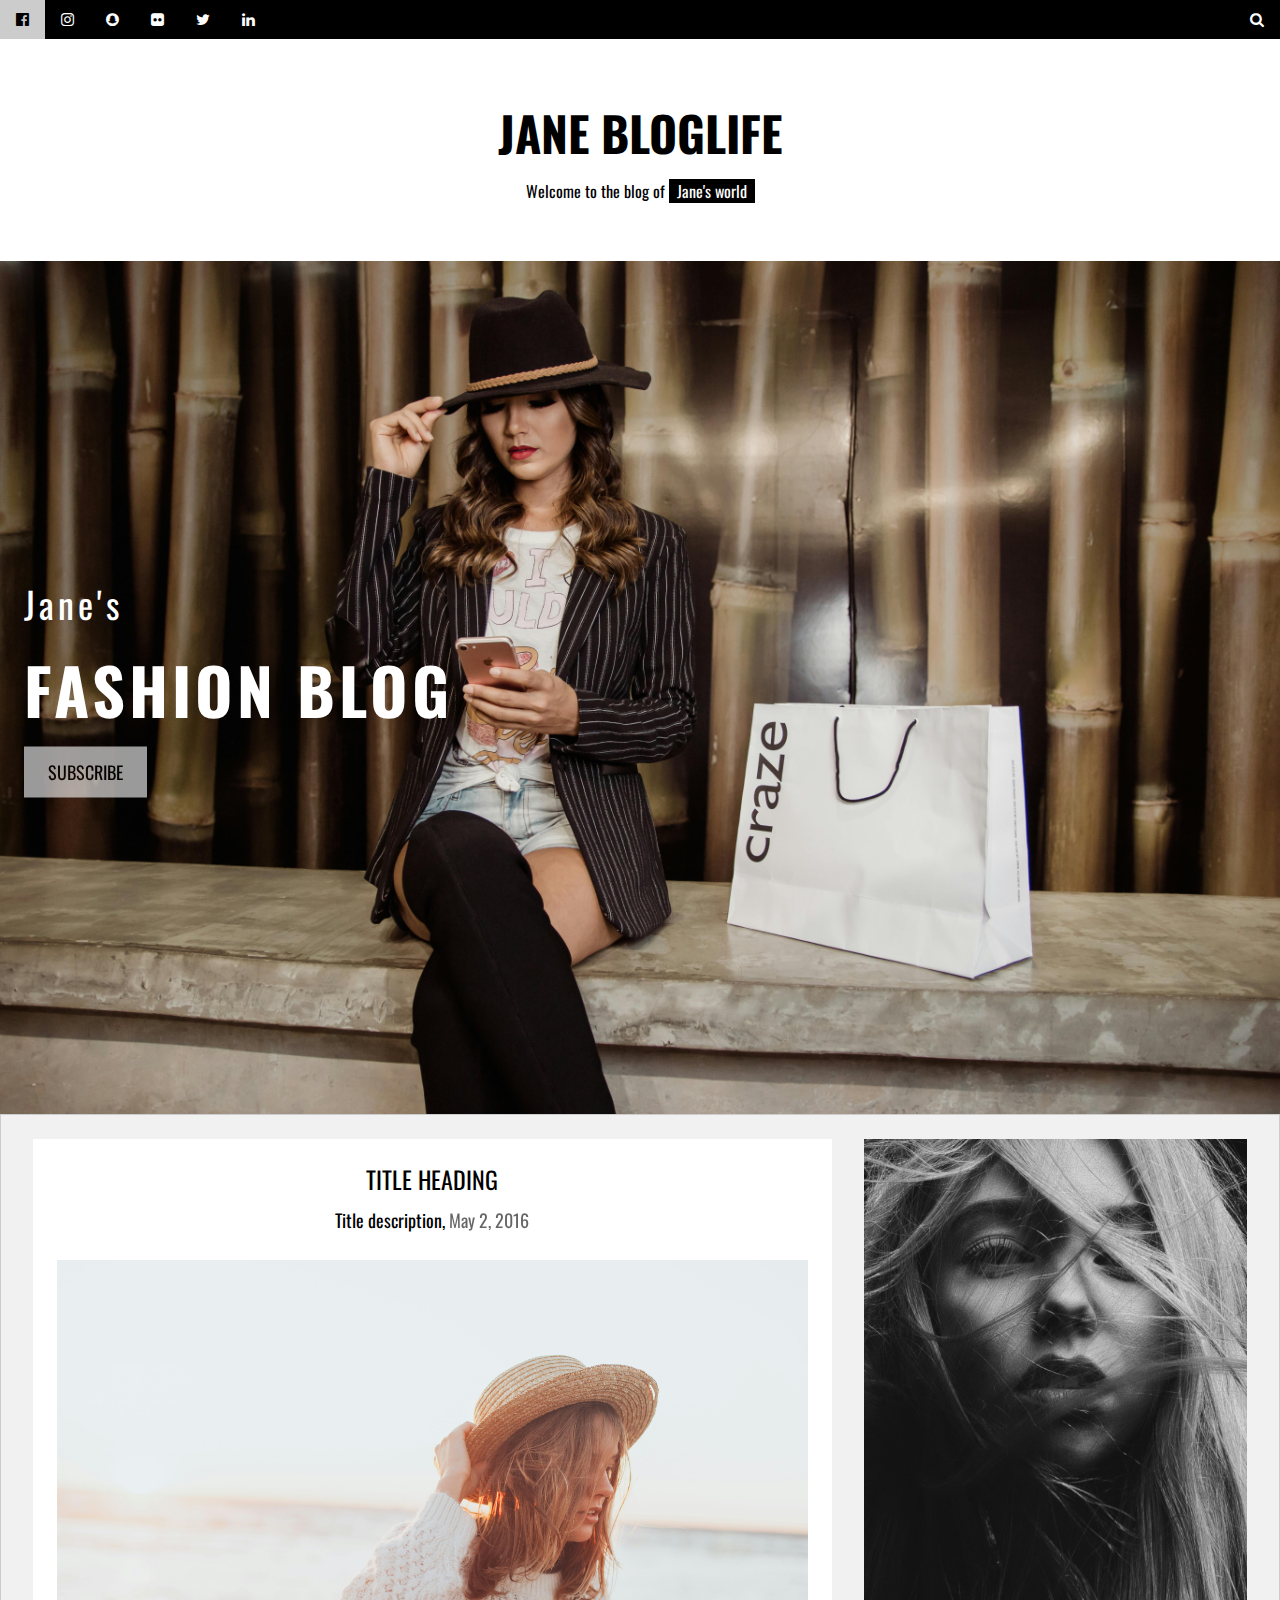
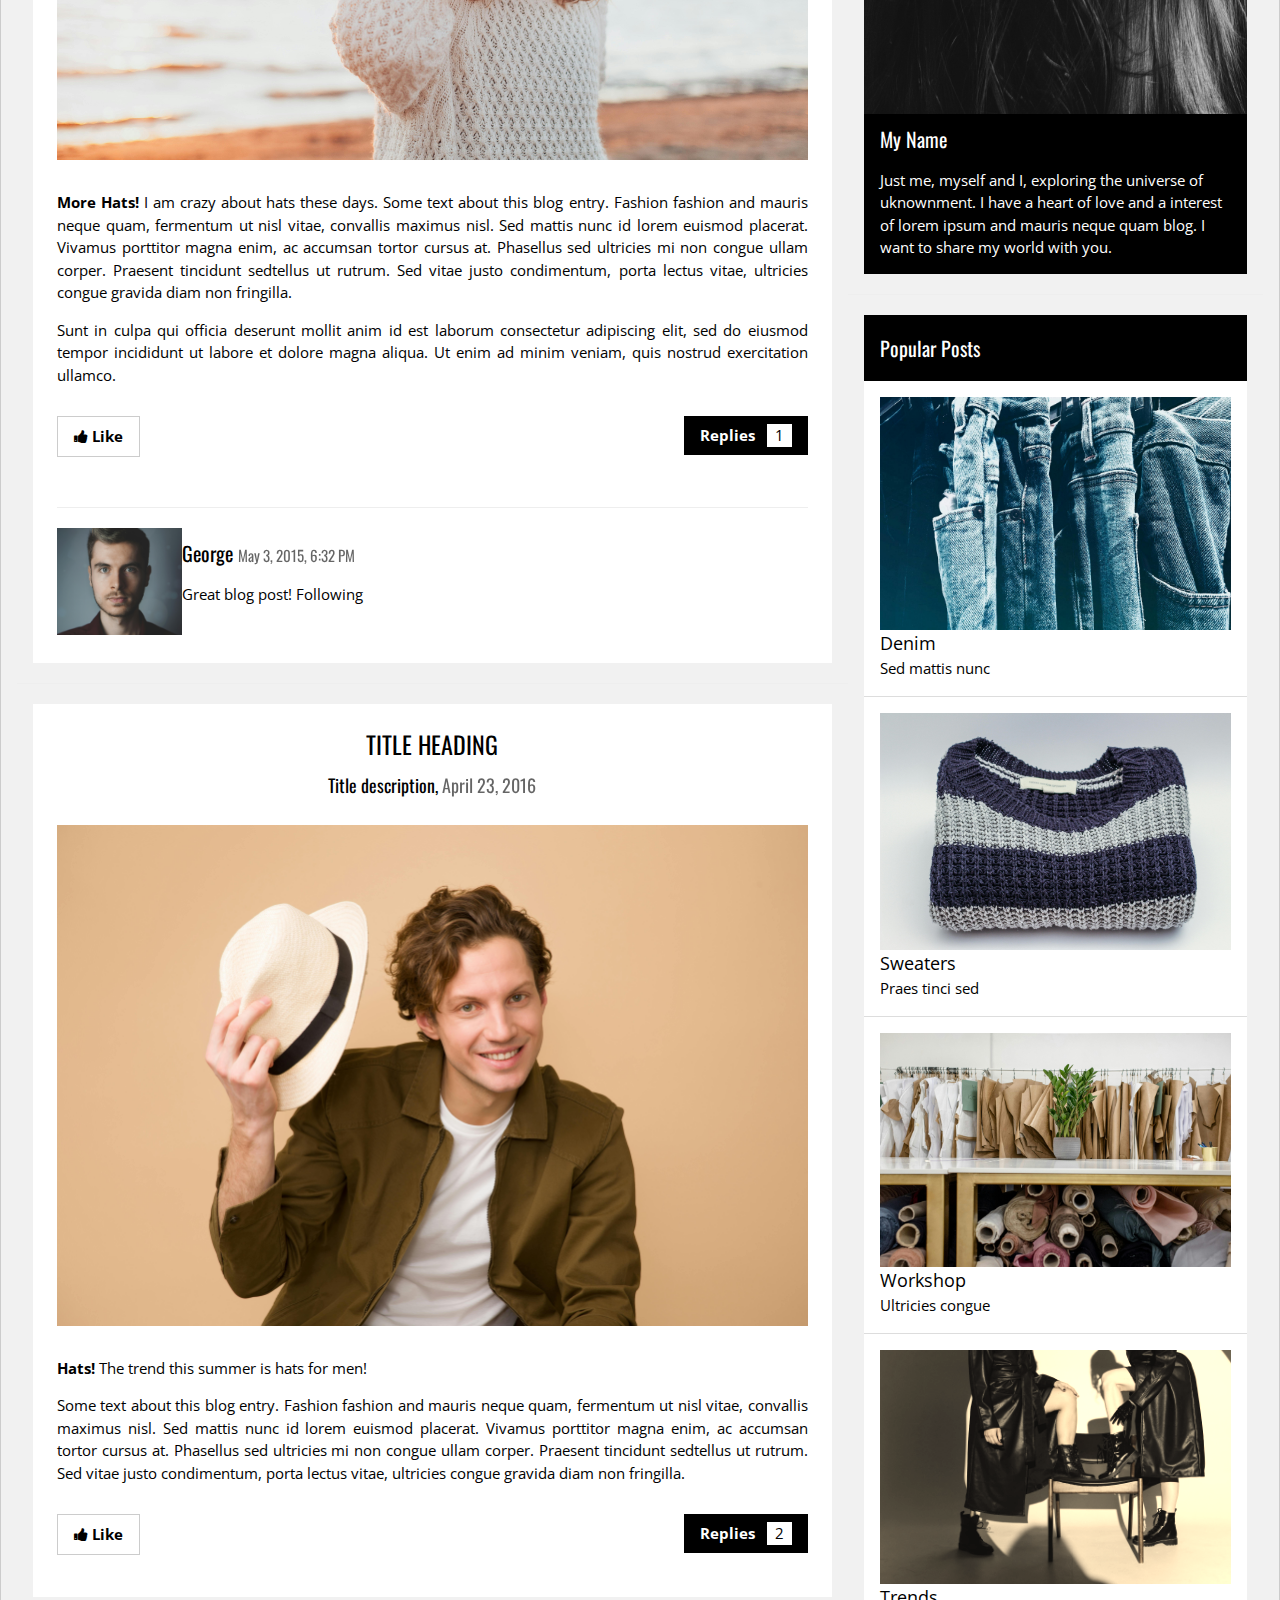
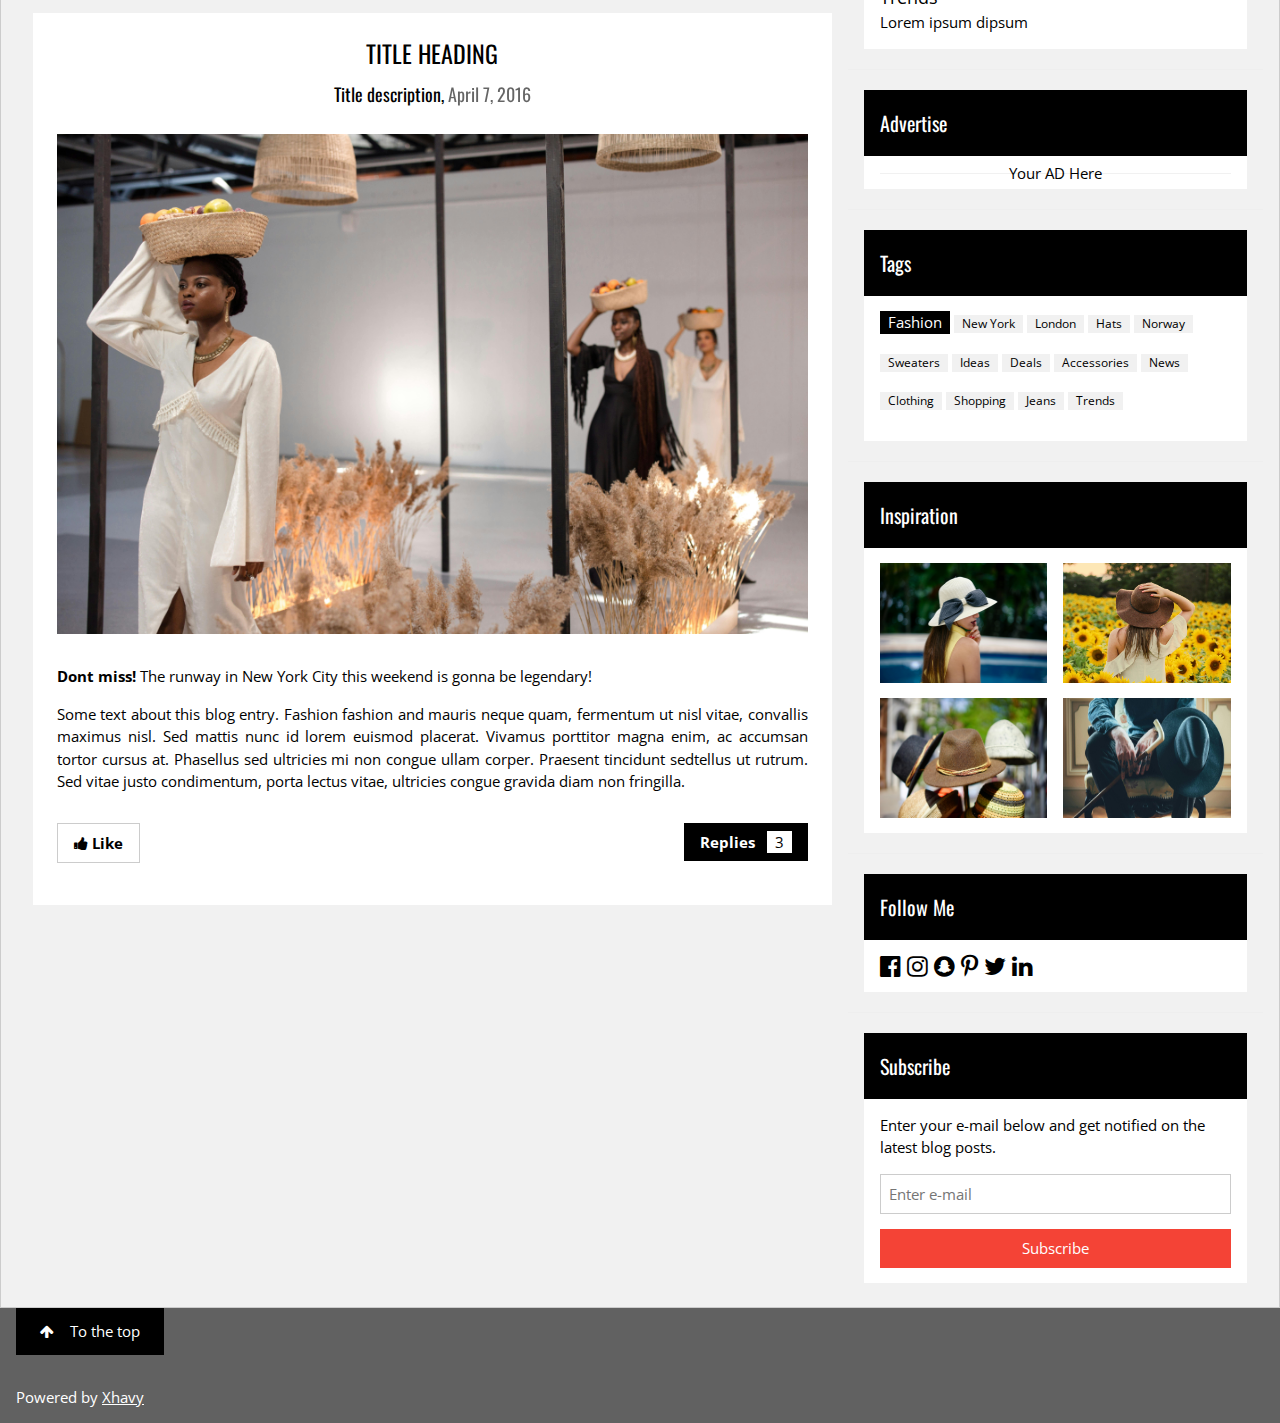
<file: index.html>
<!DOCTYPE html>
<html lang="es">

<head>
  <title>W3.CSS Template</title>
  <meta charset="UTF-8">
  <meta name="viewport" content="width=device-width, initial-scale=1">
  <link rel="stylesheet" href="https://www.w3schools.com/w3css/4/w3.css">
  <link rel="stylesheet" href="https://fonts.googleapis.com/css?family=Oswald">
  <link rel="stylesheet" href="https://fonts.googleapis.com/css?family=Open Sans">
  <link rel="stylesheet" href="https://cdnjs.cloudflare.com/ajax/libs/font-awesome/4.7.0/css/font-awesome.min.css">
  <link rel="stylesheet" href="styles.css">
</head>

<body class="w3-light-grey">

  <!-- Navigation bar with social media icons -->
  <div class="w3-bar w3-black w3-hide-small">
    <a href="facebook.html" class="w3-bar-item w3-button"><i class="fa fa-facebook-official"></i></a>
    <a href="instagram.html" class="w3-bar-item w3-button"><i class="fa fa-instagram"></i></a>
    <a href="#" class="w3-bar-item w3-button"><i class="fa fa-snapchat"></i></a>
    <a href="#" class="w3-bar-item w3-button"><i class="fa fa-flickr"></i></a>
    <a href="#" class="w3-bar-item w3-button"><i class="fa fa-twitter"></i></a>
    <a href="#" class="w3-bar-item w3-button"><i class="fa fa-linkedin"></i></a>
    <a href="#" class="w3-bar-item w3-button w3-right"><i class="fa fa-search"></i></a>
  </div>

  <!-- w3-content defines a container for fixed size centered content, 
and is wrapped around the whole page content, except for the footer in this example -->
  <div class="w3-content">

    <!-- Header -->
    <header class="w3-container w3-center w3-padding-48 w3-white">
      <h1 class="w3-xxxlarge"><b>JANE BLOGLIFE</b></h1>
      <h6>Welcome to the blog of <span class="w3-tag">Jane's world</span></h6>
    </header>

    <!-- Image header -->
    <header class="w3-display-container w3-wide" id="home">
      <img class="w3-image" src="images/jane.jpg" alt="Fashion Blog" width="1600" height="1060">
      <div class="w3-display-left w3-padding-large">
        <h1 class="w3-text-white">Jane's</h1>
        <h1 class="w3-jumbo w3-text-white w3-hide-small"><b>FASHION BLOG</b></h1>
        <h6><button class="w3-button w3-white w3-padding-large w3-large w3-opacity w3-hover-opacity-off"
            onclick="document.getElementById('subscribe').style.display='block'">SUBSCRIBE</button></h6>
      </div>
    </header>

    <!-- Grid -->
    <div class="w3-row w3-padding w3-border">

      <!-- Blog entries -->
      <div class="w3-col l8 s12">

        <!-- Blog entry -->
        <div class="w3-container w3-white w3-margin w3-padding-large">
          <div class="w3-center">
            <h3>TITLE HEADING</h3>
            <h5>Title description, <span class="w3-opacity">May 2, 2016</span></h5>
          </div>

          <div class="w3-justify">
            <img src="images/girl_hat.jpg" alt="Girl Hat" class="w3-padding-16">
            <p><strong>More Hats!</strong> I am crazy about hats these days. Some text about this blog entry. Fashion
              fashion and mauris neque quam, fermentum ut nisl vitae, convallis maximus nisl. Sed mattis nunc id lorem
              euismod placerat. Vivamus porttitor
              magna enim, ac accumsan tortor cursus at. Phasellus sed ultricies mi non congue ullam corper. Praesent
              tincidunt sedtellus ut rutrum. Sed vitae justo condimentum, porta lectus vitae, ultricies congue gravida
              diam non fringilla.</p>
            <p>Sunt in culpa qui officia deserunt mollit anim id est laborum consectetur adipiscing elit, sed do eiusmod
              tempor incididunt ut labore et dolore magna aliqua. Ut enim ad minim veniam, quis nostrud exercitation
              ullamco.</p>
            <p class="w3-left"><button class="w3-button w3-white w3-border" onclick="likeFunction(this)"><b><i
                    class="fa fa-thumbs-up"></i> Like</b></button></p>
            <p class="w3-right"><button class="w3-button w3-black" onclick="myFunction('demo1')" id="myBtn"><b>Replies
                   </b> <span class="w3-tag w3-white">1</span></button></p>
            <p class="w3-clear"></p>
            <div class="w3-row w3-margin-bottom" id="demo1">
              <hr>
              <div class="w3-col l2 m3">
                <img src="images/avatar_smoke.jpg" alt="avatar">
              </div>
              <div class="w3-col l10 m9">
                <h4>George <span class="w3-opacity w3-medium">May 3, 2015, 6:32 PM</span></h4>
                <p>Great blog post! Following</p>
              </div>
            </div>
          </div>
        </div>
        <hr>

        <!-- Blog entry -->
        <div class="w3-container w3-white w3-margin w3-padding-large">
          <div class="w3-center">
            <h3>TITLE HEADING</h3>
            <h5>Title description, <span class="w3-opacity">April 23, 2016</span></h5>
          </div>

          <div class="w3-justify">
            <img src="images/man_hat.jpg" alt="Men in Hats"  class="w3-padding-16">
            <p><strong>Hats!</strong> The trend this summer is hats for men!</p>
            <p>Some text about this blog entry. Fashion fashion and mauris neque quam, fermentum ut nisl vitae,
              convallis maximus nisl. Sed mattis nunc id lorem euismod placerat. Vivamus porttitor magna enim, ac
              accumsan tortor cursus at. Phasellus sed ultricies
              mi non congue ullam corper. Praesent tincidunt sedtellus ut rutrum. Sed vitae justo condimentum, porta
              lectus vitae, ultricies congue gravida diam non fringilla.</p>
            <p class="w3-left"><button class="w3-button w3-white w3-border" onclick="likeFunction(this)"><b><i
                    class="fa fa-thumbs-up"></i> Like</b></button></p>
            <p class="w3-right"><button class="w3-button w3-black" onclick="myFunction('demo2')"><b>Replies  </b> <span
                  class="w3-tag w3-white">2</span></button></p>
            <p class="w3-clear"></p>

            <!-- Example of comment field -->
            <div id="demo2">
              <div class="w3-row">
                <hr>
                <div class="w3-col l2 m3">
                  <img src="images/girl_train.jpg" alt="girl train">
                </div>
                <div class="w3-col l10 m9">
                  <h4>Amber <span class="w3-opacity w3-medium">April 26, 2015, 10:52 PM</span></h4>
                  <p>Love your blog page! Simply the best! Lorem ipsum dolor sit amet, consectetur adipiscing elit, sed
                    do eiusmod tempor incididunt ut labore et dolore magna aliqua.</p><br>
                </div>
              </div>
              <div class="w3-row w3-margin-bottom">
                <div class="w3-col l2 m3">
                  <img src="images/girl.jpg" alt="girl">
                </div>
                <div class="w3-col l10 m9">
                  <h4>Angie <span class="w3-opacity w3-medium">April 23, 2015, 9:12 PM</span></h4>
                  <p>Love hats!!</p>
                </div>
              </div>
            </div>
          </div>
        </div>

        <!-- Blog entry -->
        <div class="w3-container w3-white w3-margin w3-padding-large">
          <div class="w3-center">
            <h3>TITLE HEADING</h3>
            <h5>Title description, <span class="w3-opacity">April 7, 2016</span></h5>
          </div>

          <div class="w3-justify">
            <img src="images/runway.jpg" alt="Runway" class="w3-padding-16">
            <p><strong>Dont miss!</strong> The runway in New York City this weekend is gonna be legendary!</p>
            <p>Some text about this blog entry. Fashion fashion and mauris neque quam, fermentum ut nisl vitae,
              convallis maximus nisl. Sed mattis nunc id lorem euismod placerat. Vivamus porttitor magna enim, ac
              accumsan tortor cursus at. Phasellus sed ultricies
              mi non congue ullam corper. Praesent tincidunt sedtellus ut rutrum. Sed vitae justo condimentum, porta
              lectus vitae, ultricies congue gravida diam non fringilla.</p>
            <p class="w3-left"><button class="w3-button w3-white w3-border" onclick="likeFunction(this)"><b><i
                    class="fa fa-thumbs-up"></i> Like</b></button></p>
            <p class="w3-right"><button class="w3-button w3-black" onclick="myFunction('demo3')"><b>Replies  </b> <span
                  class="w3-tag w3-white">3</span></button></p>
            <p class="w3-clear"></p>

            <!-- Example of comment field -->
            <div id="demo3">
              <hr>
              <div class="w3-row w3-margin-bottom">
                <div class="w3-col l2 m3">
                  <img src="images/girl_mountain.jpg" alt="girl mountain">
                </div>
                <div class="w3-col l10 m9">
                  <h4>Jane <span class="w3-opacity w3-medium">April 10, 2015, 7:22 PM</span></h4>
                  <p>That was a great runway show! Thanks for everything.</p>
                </div>
              </div>
              <div class="w3-row w3-margin-bottom">
                <div class="w3-col l2 m3">
                  <img src="images/boy.jpg" alt="boy">
                </div>
                <div class="w3-col l10 m9">
                  <h4>John <span class="w3-opacity w3-medium">April 8, 2015, 10:32 PM</span></h4>
                  <p>Keep up the GREAT work! I am cheering for you!! Lorem ipsum dolor sit amet, consectetur adipiscing
                    elit, sed do eiusmod tempor incididunt.</p>
                </div>
              </div>
              <div class="w3-row w3-margin-bottom">
                <div class="w3-col l2 m3">
                  <img src="images/girl_hood.jpg" alt="girl hood">
                </div>
                <div class="w3-col l10 m9">
                  <h4>Anja <span class="w3-opacity w3-medium">April 7, 2015, 9:12 PM</span></h4>
                  <p>Cant wait for the runway to start!</p>
                </div>
              </div>
            </div>
          </div>
        </div>

        <!-- END BLOG ENTRIES -->
      </div>

      <!-- About/Information menu -->
      <div class="w3-col l4">

        <!-- About Card -->
        <div class="w3-white w3-margin">
          <img src="/images/avatar_girl2.jpg" alt="Jane" class="w3-grayscale">
          <div class="w3-container w3-black">
            <h4>My Name</h4>
            <p>Just me, myself and I, exploring the universe of uknownment. I have a heart of love and a interest of
              lorem ipsum and mauris neque quam blog. I want to share my world with you.</p>
          </div>
        </div>
        <hr>

        <!-- Posts -->
        <div class="w3-white w3-margin">
          <div class="w3-container w3-padding w3-black">
            <h4>Popular Posts</h4>
          </div>
          <ul class="w3-ul w3-hoverable w3-white">
            <li class="w3-padding-16">
              <img src="images/denim.jpg" alt="Image" class="w3-left w3-margin-right">
              <span class="w3-large">Denim</span>
              <br>
              <span>Sed mattis nunc</span>
            </li>
            <li class="w3-padding-16">
              <img src="images/bandmember.jpg" alt="Image" class="w3-left w3-margin-right">
              <span class="w3-large">Sweaters</span>
              <br>
              <span>Praes tinci sed</span>
            </li>
            <li class="w3-padding-16">
              <img src="images/workshop.jpg" alt="Image" class="w3-left w3-margin-right">
              <span class="w3-large">Workshop</span>
              <br>
              <span>Ultricies congue</span>
            </li>
            <li class="w3-padding-16">
              <img src="images/trends.jpg" alt="Image" class="w3-left w3-margin-right w3-sepia">
              <span class="w3-large">Trends</span>
              <br>
              <span>Lorem ipsum dipsum</span>
            </li>
          </ul>
        </div>
        <hr>

        <!-- Advertising -->
        <div class="w3-white w3-margin">
          <div class="w3-container w3-padding w3-black">
            <h4>Advertise</h4>
          </div>
          <div class="w3-container w3-white">
            <div class="w3-container w3-display-container w3-light-grey w3-section">
              <span class="w3-display-middle">Your AD Here</span>
            </div>
          </div>
        </div>
        <hr>

        <!-- Tags -->
        <div class="w3-white w3-margin">
          <div class="w3-container w3-padding w3-black">
            <h4>Tags</h4>
          </div>
          <div class="w3-container w3-white">
            <p>
              <span class="w3-tag w3-black w3-margin-bottom">Fashion</span> <span
                class="w3-tag w3-light-grey w3-small w3-margin-bottom">New York</span> <span
                class="w3-tag w3-light-grey w3-small w3-margin-bottom">London</span>
              <span class="w3-tag w3-light-grey w3-small w3-margin-bottom">Hats</span> <span
                class="w3-tag w3-light-grey w3-small w3-margin-bottom">Norway</span> <span
                class="w3-tag w3-light-grey w3-small w3-margin-bottom">Sweaters</span>
              <span class="w3-tag w3-light-grey w3-small w3-margin-bottom">Ideas</span> <span
                class="w3-tag w3-light-grey w3-small w3-margin-bottom">Deals</span> <span
                class="w3-tag w3-light-grey w3-small w3-margin-bottom">Accessories</span>
              <span class="w3-tag w3-light-grey w3-small w3-margin-bottom">News</span> <span
                class="w3-tag w3-light-grey w3-small w3-margin-bottom">Clothing</span> <span
                class="w3-tag w3-light-grey w3-small w3-margin-bottom">Shopping</span>
              <span class="w3-tag w3-light-grey w3-small w3-margin-bottom">Jeans</span> <span
                class="w3-tag w3-light-grey w3-small w3-margin-bottom">Trends</span>
            </p>
          </div>
        </div>
        <hr>

        <!-- Inspiration -->
        <div class="w3-white w3-margin">
          <div class="w3-container w3-padding w3-black">
            <h4>Inspiration</h4>
          </div>
          <div class="w3-row-padding w3-white">
            <div class="w3-col s6">
              <p><img src="images/model1.jpg" alt="Jeans" class="img-same-size"></p>
              <p><img src="images/model2.jpg" alt="Jeans" class="img-same-size"></p>
            </div>
            <div class="w3-col s6">
              <p><img src="images/model3.jpg" alt="Men in Hats" class="img-same-size" class="w3-grayscale"></p>
              <p><img src="images/model4.jpg" alt="Jeans" class="img-same-size"></p>
            </div>
          </div>
        </div>
        <hr>

        <div class="w3-white w3-margin">
          <div class="w3-container w3-padding w3-black">
            <h4>Follow Me</h4>
          </div>
          <div class="w3-container w3-xlarge w3-padding">
            <a href="facebook.html"><i class="fa fa-facebook-official w3-hover-opacity"></i></a>
            <a href="instagram.html"><i class="fa fa-instagram w3-hover-opacity"></i></a>
            <a href=""><i class="fa fa-snapchat w3-hover-opacity"></i></a>
            <a href=""><i class="fa fa-pinterest-p w3-hover-opacity"></i></a>
            <a href=""><i class="fa fa-twitter w3-hover-opacity"></i></a>
            <a href=""><i class="fa fa-linkedin w3-hover-opacity"></i></a>
          </div>
        </div>
        <hr>

        <!-- Subscribe -->
        <div class="w3-white w3-margin">
          <div class="w3-container w3-padding w3-black">
            <h4>Subscribe</h4>
          </div>
          <div class="w3-container w3-white">
            <p>Enter your e-mail below and get notified on the latest blog posts.</p>
            <p><input class="w3-input w3-border" type="text" placeholder="Enter e-mail"></p>
            <p><button type="button" onclick="document.getElementById('subscribe').style.display='block'"
                class="w3-button w3-block w3-red">Subscribe</button></p>
          </div>
        </div>

        <!-- END About/Intro Menu -->
      </div>

      <!-- END GRID -->
    </div>

    <!-- END w3-content -->
  </div>

  <!-- Subscribe Modal -->
  <div id="subscribe" class="w3-modal w3-animate-opacity">
    <div class="w3-modal-content">
      <div class="w3-container w3-white">
        <i onclick="document.getElementById('subscribe').style.display='none'"
          class="fa fa-remove w3-transparent w3-button w3-xlarge w3-right"></i>
        <h2 class="w3-wide">SUBSCRIBE</h2>
        <p>Join my mailing list to receive updates on the latest blog posts and other things.</p>
        <p><input class="w3-input w3-border" type="text" placeholder="Enter e-mail"></p>
        <button type="button" class="w3-button w3-block w3-padding-large w3-red w3-margin-bottom"
          onclick="document.getElementById('subscribe').style.display='none'">Subscribe</button>
      </div>
    </div>
  </div>

  <!-- Footer -->
  <footer class="w3-container w3-dark-grey">
    <a href="#" class="w3-button w3-black w3-padding-large w3-margin-bottom"><i
        class="fa fa-arrow-up w3-margin-right"></i>To the top</a>
    <p>Powered by <a href="https://github.com/INOXBEAT" target="_blank" rel="noopener noreferrer">Xhavy</a></p>
  </footer>

  <script>
    // Toggle between hiding and showing blog replies/comments
    document.getElementById("myBtn").click();
    function myFunction(id) {
      var x = document.getElementById(id);
      if (x.className.indexOf("w3-show") == -1) {
        x.className += " w3-show";
      } else {
        x.className = x.className.replace(" w3-show", "");
      }
    }

    function likeFunction(x) {
      x.style.fontWeight = "bold";
      x.innerHTML = "✓ Liked";
    }
  </script>

</body>

</html>
</file>
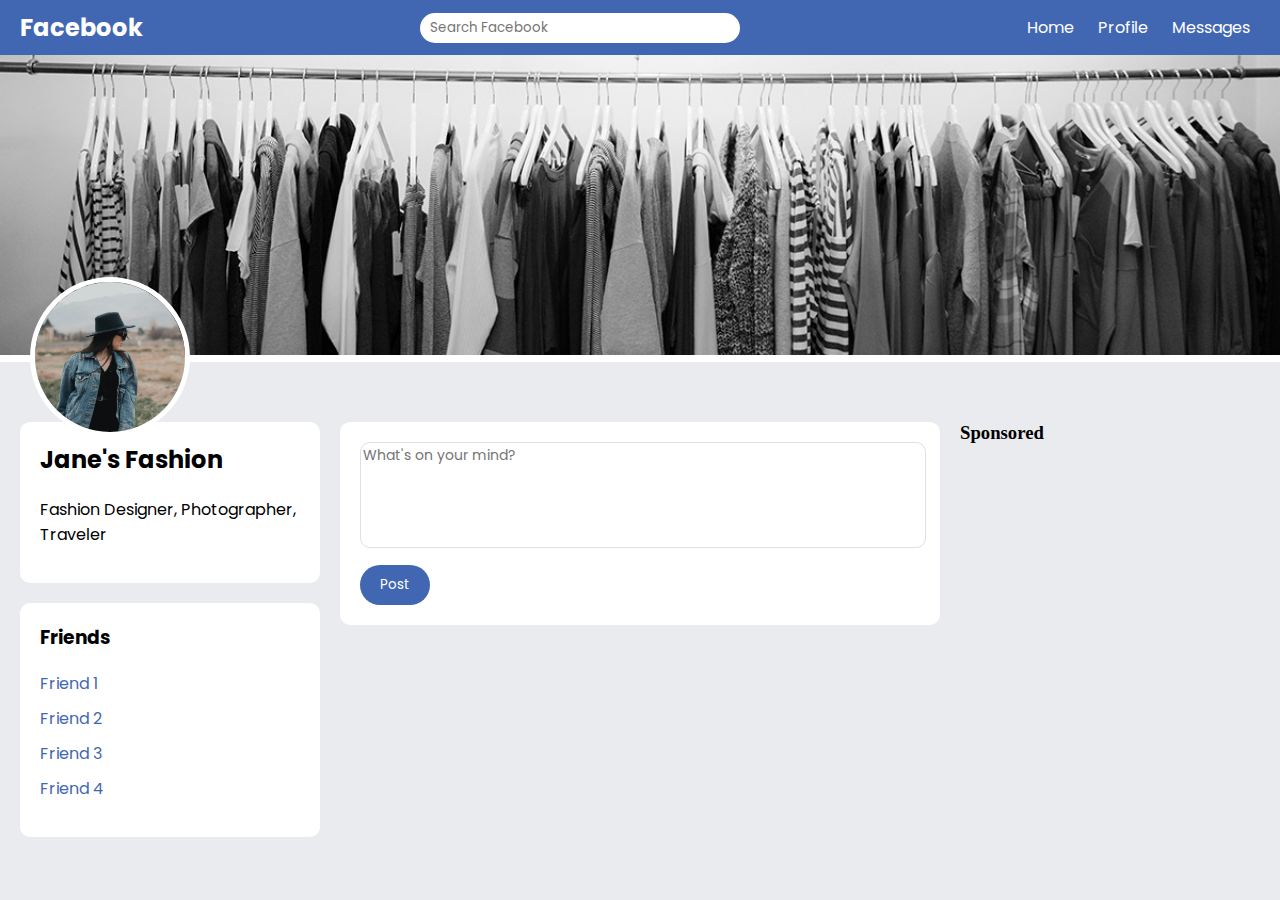
<file: facebook.html>
<!DOCTYPE html>
<html lang="en">

<head>
    <meta charset="UTF-8">
    <meta name="viewport" content="width=device-width, initial-scale=1.0">
    <title>Facebook Profile Clone</title>
    <style>
        @import url('https://fonts.googleapis.com/css2?family=Poppins:ital,wght@0,100;0,200;0,300;0,400;0,500;0,600;0,700;0,800;0,900;1,100;1,200;1,300;1,400;1,500;1,600;1,700;1,800;1,900&display=swap');

        * {
            font-family: "Poppins";
        }

        body {
            font-family: "Poppins";
            margin: 0;
            padding: 0;
            background-color: #e9ebee;
        }

        .navbar {
            display: flex;
            justify-content: space-between;
            align-items: center;
            background-color: #4267b2;
            color: white;
            padding: 10px 20px;
        }

        .navbar-left h1 {
            margin: 0;
            font-size: 24px;
            font-family: "Poppins";
        }

        .navbar-center input {
            padding: 5px 10px;
            border-radius: 20px;
            border: none;
            width: 300px;
        }

        .navbar-right a {
            color: white;
            text-decoration: none;
            margin: 0 10px;
            font-size: 16px;
        }

        .navbar-right a:hover {
            text-decoration: underline;
        }

        .profile-cover {
            position: relative;
            text-align: center;
            color: white;
            background-color: white;
            margin-bottom: 20px;
        }

        .cover-photo {
            width: 100%;
            height: 300px;
            object-fit: cover;
        }

        .profile-photo {
            width: 150px;
            height: 150px;
            border-radius: 50%;
            border: 5px solid white;
            position: absolute;
            bottom: -75px;
            left: 30px;
        }

        .container {
            display: flex;
            padding: 0 20px;
            margin-top: 60px;
            /* For the profile photo overlap */
        }

        .sidebar {
            flex: 1;
            margin-right: 20px;
        }

        .profile-info {
            background-color: white;
            padding: 20px;
            border-radius: 10px;
            margin-bottom: 20px;
            text-align: left;
        }

        .profile-info h2 {
            margin-top: 0;
            font-family: "Poppins";
        }

        .friends-list {
            background-color: white;
            padding: 20px;
            border-radius: 10px;
        }

        .friends-list h3 {
            margin-top: 0;
            font-family: "Poppins";
        }

        .friends-list ul {
            list-style: none;
            padding: 0;
        }

        .friends-list li {
            margin: 10px 0;
        }

        .friends-list a {
            text-decoration: none;
            color: #4267b2;
        }

        .main-content {
            flex: 2;
        }

        .post-form {
            background-color: white;
            padding: 20px;
            border-radius: 10px;
            margin-bottom: 20px;
        }

        .post-form textarea {
            width: 100%;
            height: 100px;
            border: 1px solid #dddfe2;
            border-radius: 10px;
            font-size: 14px;
            resize: none;
        }

        .post-form button {
            background-color: #4267b2;
            color: white;
            border: none;
            padding: 10px 20px;
            border-radius: 20px;
            cursor: pointer;
            margin-top: 10px;
        }

        .post-form button:hover {
            background-color: #365899;
        }

        .post {
            background-color: white;
            padding: 20px;
            border-radius: 10px;
            margin-bottom: 20px;
            border: 1px solid #dddfe2;
        }

        .right-sidebar {
            flex: 1;
            margin-left: 20px;
        }

        .right-sidebar h3 {
            margin-top: 0;
        }
    </style>
    <link rel="stylesheet" href="styles.css">
</head>

<body>
    <div class="navbar">
        <div class="navbar-left">
            <h1>Facebook</h1>
        </div>
        <div class="navbar-center">
            <input type="text" placeholder="Search Facebook">
        </div>
        <div class="navbar-right">
            <a href="#">Home</a>
            <a href="#">Profile</a>
            <a href="#">Messages</a>
        </div>
    </div>

    <div class="profile-cover">
        <img src="images/facebook_portada.jpg" alt="Cover Photo" class="cover-photo">
        <img src="images/profile_photo.jpg" alt="Profile Photo" class="profile-photo">
    </div>

    <div class="container">
        <div class="sidebar">
            <div class="profile-info">
                <h2>Jane's Fashion</h2>
                <p>Fashion Designer, Photographer, Traveler</p>
            </div>
            <div class="friends-list">
                <h3>Friends</h3>
                <ul>
                    <li><a href="#">Friend 1</a></li>
                    <li><a href="#">Friend 2</a></li>
                    <li><a href="#">Friend 3</a></li>
                    <li><a href="#">Friend 4</a></li>
                </ul>
            </div>
        </div>

        <div class="main-content">
            <div class="post-form">
                <textarea id="post-content" placeholder="What's on your mind?"></textarea>
                <button onclick="createPost()">Post</button>
            </div>
            <div id="posts-container"></div>
        </div>

        <div class="right-sidebar">
            <h3>Sponsored</h3>
            <!-- Sponsored content here -->
        </div>
    </div>

    <script>
        function createPost() {
            const postContent = document.getElementById('post-content').value;
            if (postContent) {
                const postsContainer = document.getElementById('posts-container');

                const postElement = document.createElement('div');
                postElement.className = 'post';
                postElement.innerText = postContent;

                postsContainer.prepend(postElement);

                document.getElementById('post-content').value = '';
            }
        }

    </script>
</body>

</html>
</file>
<file: styles.css>
h1,h2,h3,h4,h5,h6 {
    font-family: "Oswald"
}

body {
    font-family: "Open Sans"
}

.img-same-size {
    width: 100%;
    height: 120px;
}

.w3-content {
    max-width:1600px;
}

img {
    width:100%;
}

.w3-row w3-margin-bottom {
    display: none;
}

#demo2 {
    display: none;
}

#demo3 {
    display: none;
}

.w3-left w3-margin-right {
    width: 50px;
}

.w3-container w3-display-container w3-light-grey w3-section {
    height:200px;
}

.w3-input w3-border {
     width:100%;
}

.w3-modal-content {
    padding:32px;
}

footer {
    padding: 32px;
}
</file>
